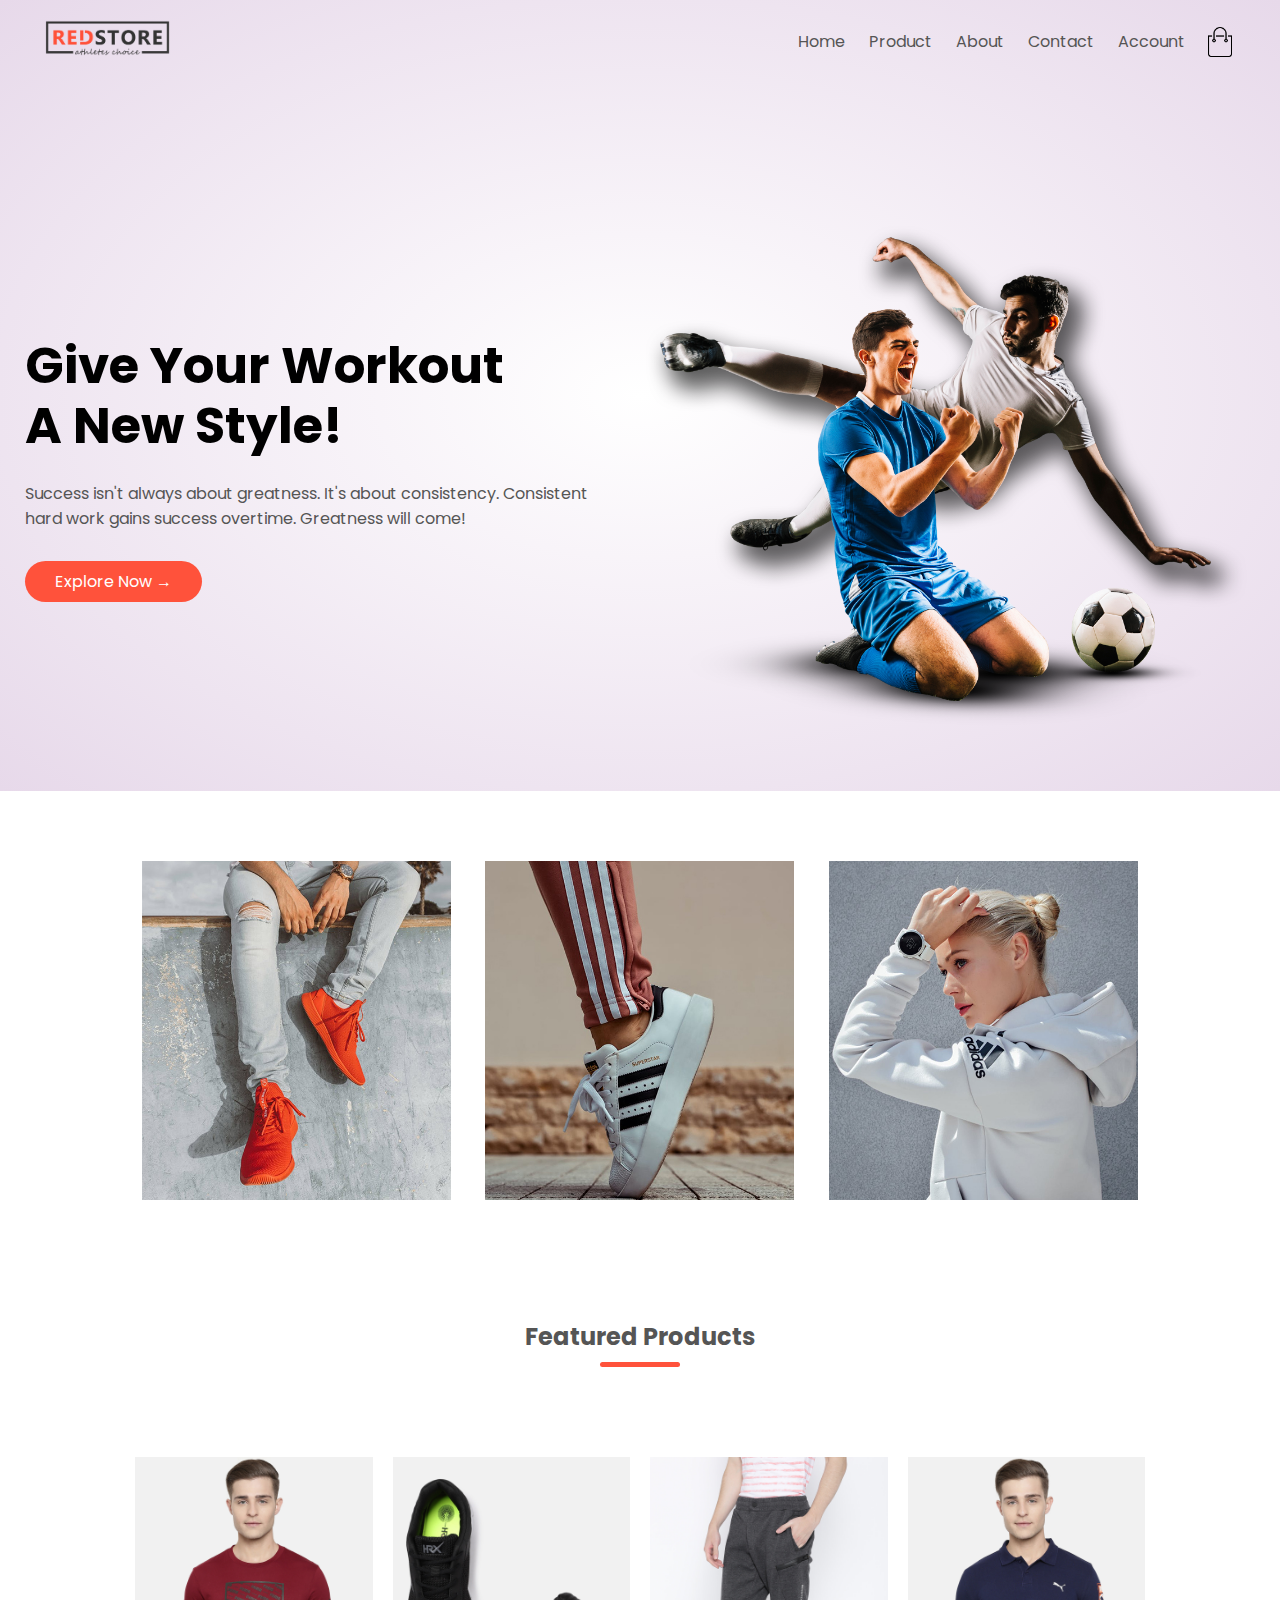
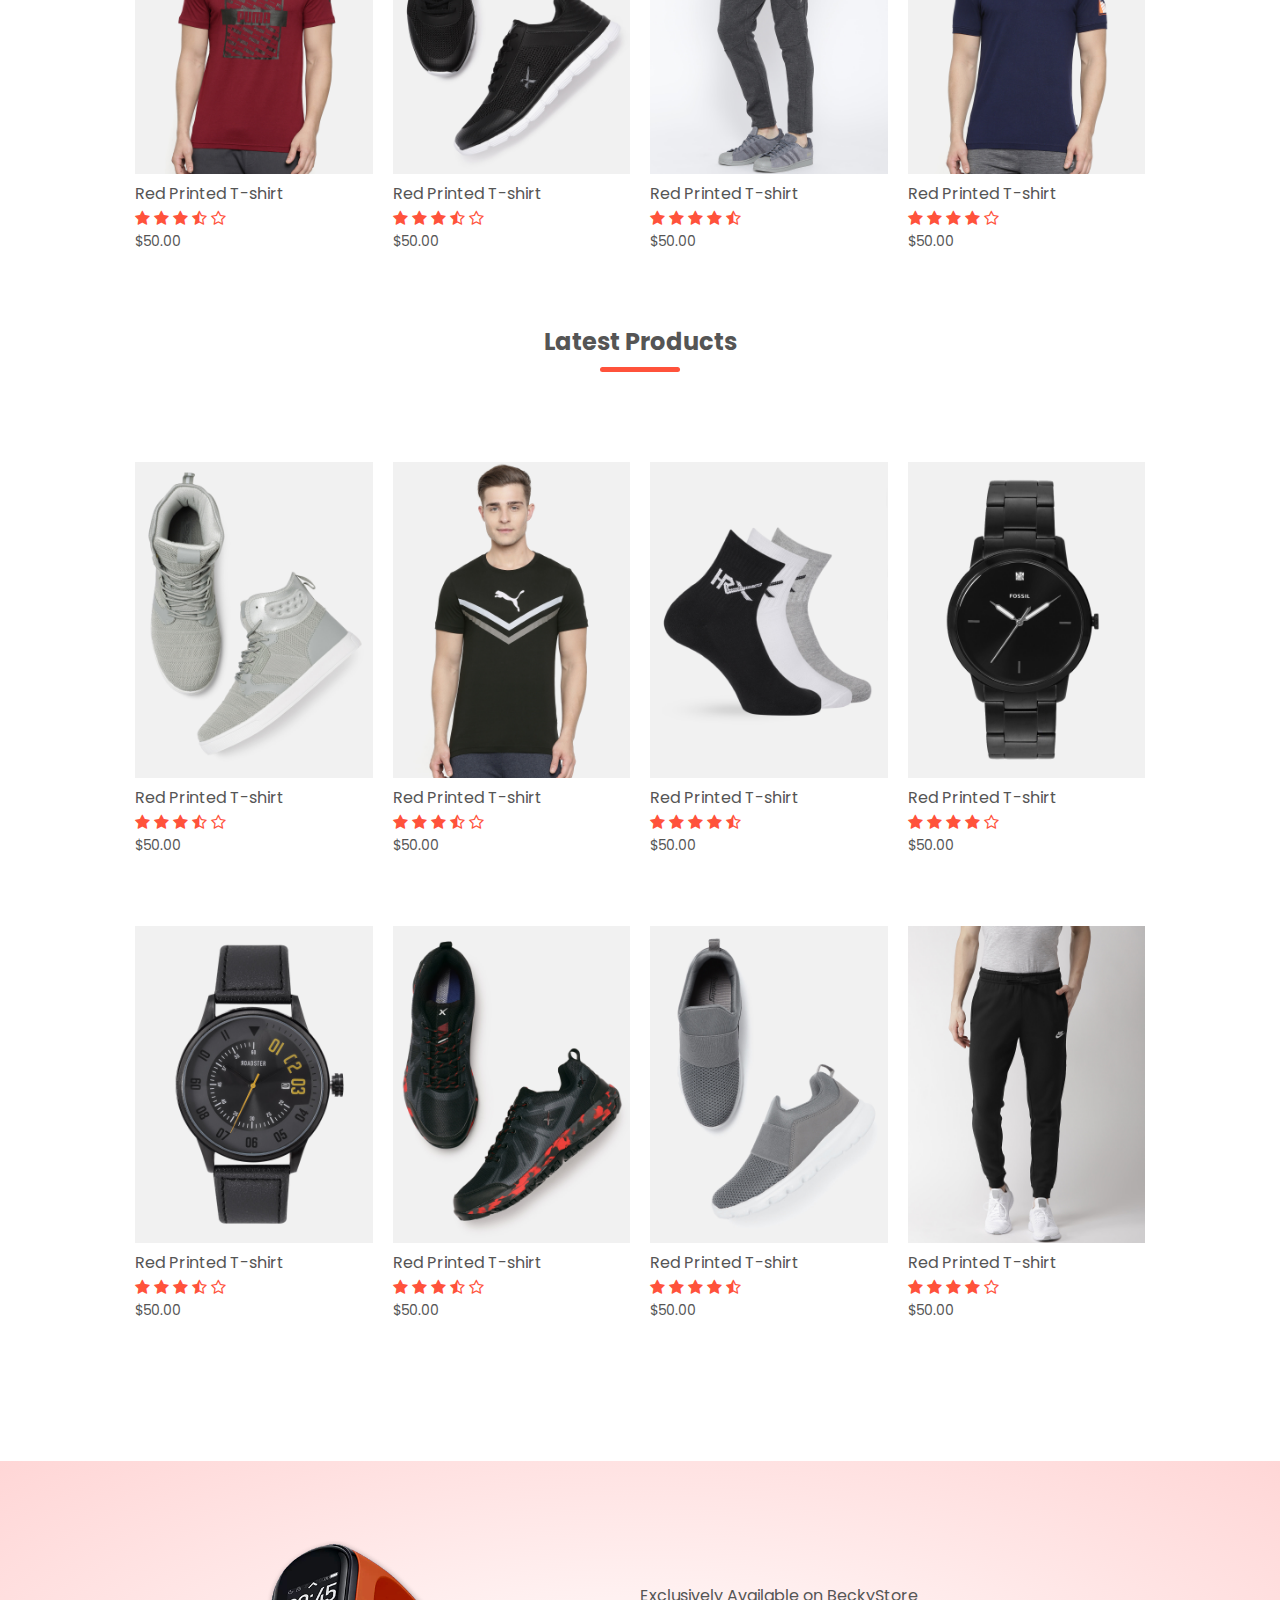
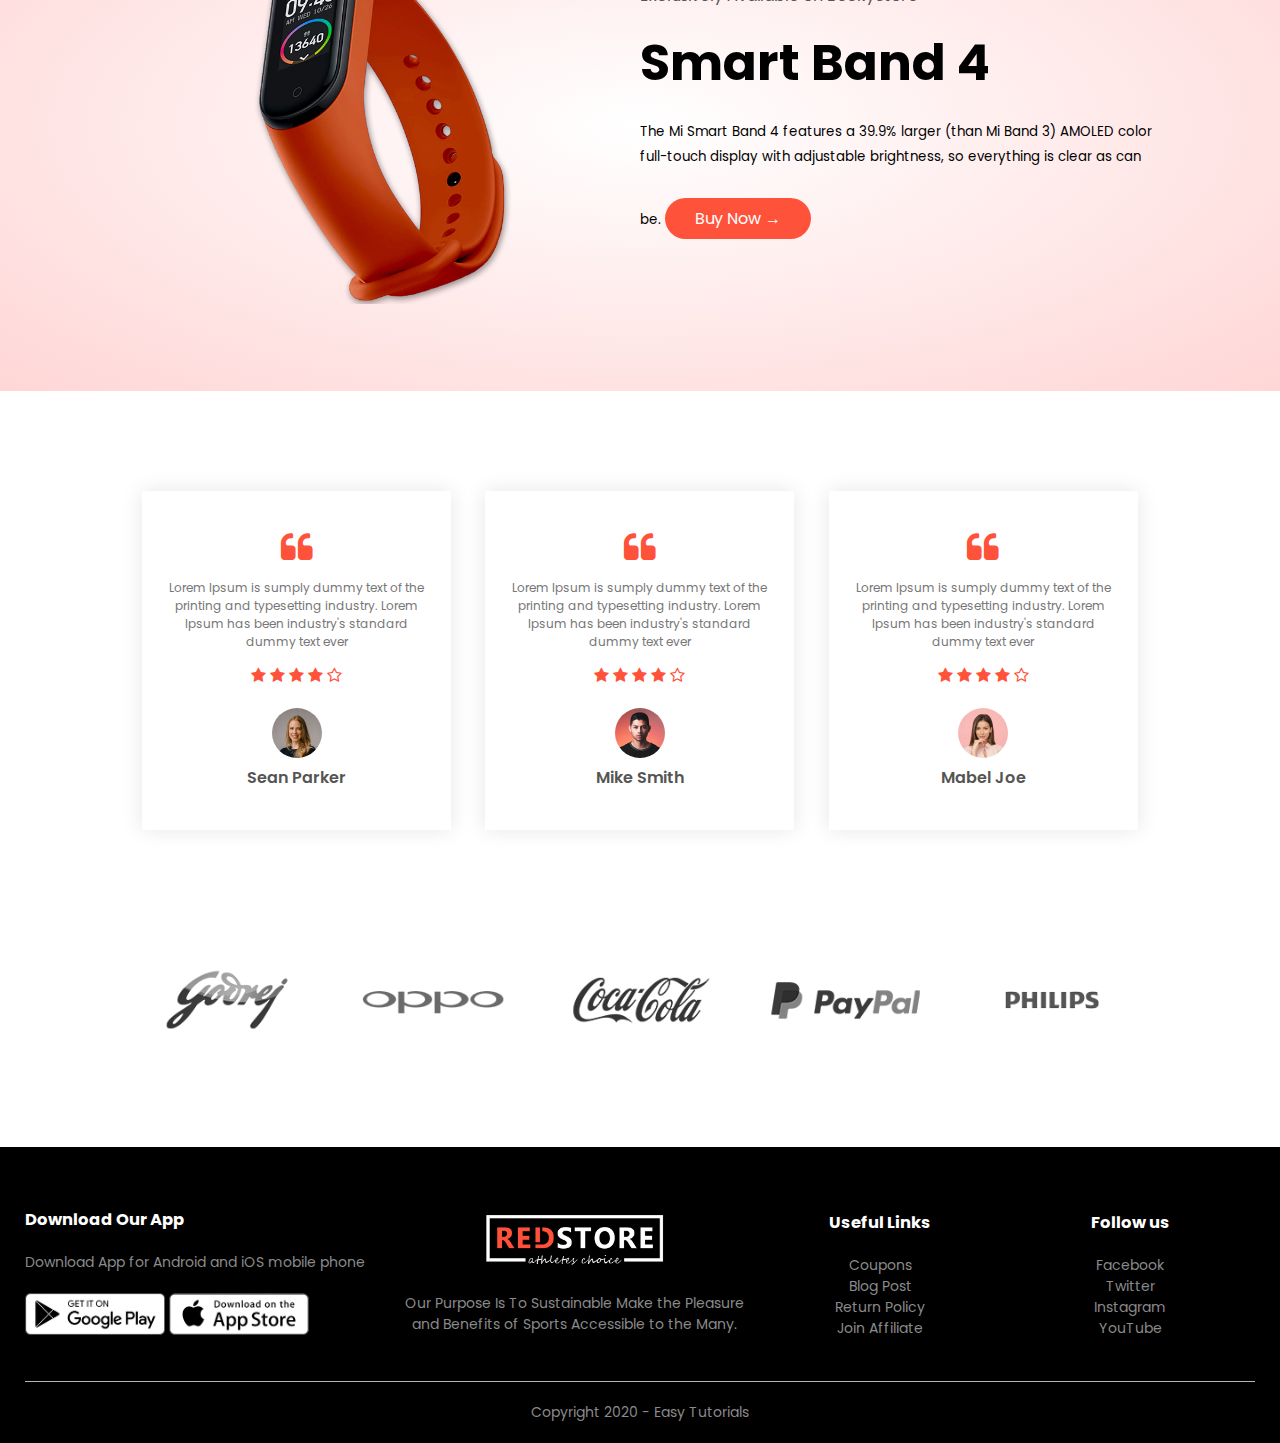
<file: index.html>
<!DOCTYPE html>
<html lang="en" dir="ltr">
  <head>
    <meta charset="utf-8">
    <meta name="viewport" content="width=device-width, initial-scale=1.0">
    <title>BeckyStore | Ecommerce Website Design</title>
    <link rel="stylesheet" href="css/styles.css">
<link href="https://fonts.googleapis.com/css2?family=Poppins:wght@400;500;600;700&display=swap" rel="stylesheet">
<link rel="stylesheet" href="https://stackpath.bootstrapcdn.com/font-awesome/4.7.0/css/font-awesome.min.css">
  </head>
  <body>

<div class="header">
    <div class="container">
      <div class="navbar">
        <div class="logo">
          <img src="images/logo.png" width="125px">
        </div>
  <nav>
    <ul id="MenuItems">
      <li><a href="#">Home</a></li>
      <li><a href="#">Product</a></li>
      <li><a href="#">About</a></li>
      <li><a href="#">Contact</a></li>
      <li><a href="#">Account</a></li>
    </ul>
  </nav>
  <img src="images/cart.png" width="30px" height="30px">
  <img src="images/menu.png" class="menu-icon" onclick="menutoggle()">
      </div>
      <div class="row">
        <div class="col-2">
          <h1>Give Your Workout<br>A New Style!</h1>
          <p>Success isn't always about greatness. It's about consistency. Consistent<br>hard work gains success overtime. Greatness will come! </p>
          <a href="" class="btn">Explore Now &#8594;</a>
          </div>
      <div class="col-2">
    <img src="images/image1.png" >
      </div>
      </div>
    </div>
</div>

<!-- featured categories -->

<div class="categories">
  <div class="small-container">
    <div class="row">
    <div class="col-3">
      <img src="images/category-1.jpg">
    </div>
    <div class="col-3">
        <img src="images/category-2.jpg">
      </div>
    <div class="col-3">
        <img src="images/category-3.jpg">
      </div>
    </div>
  </div>
</div>


<!--- featured products --->
<div class="small-container">
  <h2 class="title">Featured Products</h2>
  <div class="row">
    <div class="col-4">
      <img src="images/product-1.jpg">
      <h4>Red Printed T-shirt</h4>
    <div class="rating">
      <i class="fa fa-star"></i>
        <i class="fa fa-star"></i>
        <i class="fa fa-star"></i>
        <i class="fa fa-star-half-o"></i>
        <i class="fa fa-star-o"></i>
      </div>
      <p>$50.00</p>
    </div>
    <div class="col-4">
      <img src="images/product-2.jpg">
      <h4>Red Printed T-shirt</h4>
    <div class="rating">
      <i class="fa fa-star"></i>
        <i class="fa fa-star"></i>
        <i class="fa fa-star"></i>
        <i class="fa fa-star-half-o"></i>
        <i class="fa fa-star-o"></i>
      </div>
      <p>$50.00</p>
    </div>
    <div class="col-4">
      <img src="images/product-3.jpg">
      <h4>Red Printed T-shirt</h4>
    <div class="rating">
      <i class="fa fa-star"></i>
        <i class="fa fa-star"></i>
        <i class="fa fa-star"></i>
        <i class="fa fa-star"></i>
        <i class="fa fa-star-half-o"></i>
      </div>
      <p>$50.00</p>
    </div>
    <div class="col-4">
      <img src="images/product-4.jpg">
      <h4>Red Printed T-shirt</h4>
    <div class="rating">
      <i class="fa fa-star"></i>
        <i class="fa fa-star"></i>
        <i class="fa fa-star"></i>
        <i class="fa fa-star"></i>
        <i class="fa fa-star-o"></i>
      </div>
      <p>$50.00</p>
    </div>
  </div>

<h2 class="title">Latest Products</h2>
<div class="row">
  <div class="col-4">
    <img src="images/product-5.jpg">
    <h4>Red Printed T-shirt</h4>
  <div class="rating">
    <i class="fa fa-star"></i>
      <i class="fa fa-star"></i>
      <i class="fa fa-star"></i>
      <i class="fa fa-star-half-o"></i>
      <i class="fa fa-star-o"></i>
    </div>
    <p>$50.00</p>
  </div>
  <div class="col-4">
    <img src="images/product-6.jpg">
    <h4>Red Printed T-shirt</h4>
  <div class="rating">
    <i class="fa fa-star"></i>
      <i class="fa fa-star"></i>
      <i class="fa fa-star"></i>
      <i class="fa fa-star-half-o"></i>
      <i class="fa fa-star-o"></i>
    </div>
    <p>$50.00</p>
  </div>
  <div class="col-4">
    <img src="images/product-7.jpg">
    <h4>Red Printed T-shirt</h4>
  <div class="rating">
    <i class="fa fa-star"></i>
      <i class="fa fa-star"></i>
      <i class="fa fa-star"></i>
      <i class="fa fa-star"></i>
      <i class="fa fa-star-half-o"></i>
    </div>
    <p>$50.00</p>
  </div>
  <div class="col-4">
    <img src="images/product-8.jpg">
    <h4>Red Printed T-shirt</h4>
  <div class="rating">
    <i class="fa fa-star"></i>
      <i class="fa fa-star"></i>
      <i class="fa fa-star"></i>
      <i class="fa fa-star"></i>
      <i class="fa fa-star-o"></i>
    </div>
    <p>$50.00</p>
  </div>
</div>
<div class="row">
  <div class="col-4">
    <img src="images/product-9.jpg">
    <h4>Red Printed T-shirt</h4>
  <div class="rating">
    <i class="fa fa-star"></i>
      <i class="fa fa-star"></i>
      <i class="fa fa-star"></i>
      <i class="fa fa-star-half-o"></i>
      <i class="fa fa-star-o"></i>
    </div>
    <p>$50.00</p>
  </div>
  <div class="col-4">
    <img src="images/product-10.jpg">
    <h4>Red Printed T-shirt</h4>
  <div class="rating">
    <i class="fa fa-star"></i>
      <i class="fa fa-star"></i>
      <i class="fa fa-star"></i>
      <i class="fa fa-star-half-o"></i>
      <i class="fa fa-star-o"></i>
    </div>
    <p>$50.00</p>
  </div>
  <div class="col-4">
    <img src="images/product-11.jpg">
    <h4>Red Printed T-shirt</h4>
  <div class="rating">
    <i class="fa fa-star"></i>
      <i class="fa fa-star"></i>
      <i class="fa fa-star"></i>
      <i class="fa fa-star"></i>
      <i class="fa fa-star-half-o"></i>
    </div>
    <p>$50.00</p>
  </div>
  <div class="col-4">
    <img src="images/product-12.jpg">
    <h4>Red Printed T-shirt</h4>
  <div class="rating">
    <i class="fa fa-star"></i>
      <i class="fa fa-star"></i>
      <i class="fa fa-star"></i>
      <i class="fa fa-star"></i>
      <i class="fa fa-star-o"></i>
    </div>
    <p>$50.00</p>
  </div>
</div>
</div>

<!--offer-->
 <div class="offer">
   <div class="small-container">
     <div class="row">
       <div class="col-2">
  <img src="images/exclusive.png" class="offer-img">
       </div>
       <div class="col-2">
         <p>Exclusively Available on BeckyStore</p>
         <h1>Smart Band 4</h1>
         <small>The Mi Smart Band 4 features a 39.9% larger (than Mi Band 3) AMOLED color full-touch display with adjustable brightness, so everything is clear as can be.</small>
         <a href="#" class="btn">Buy Now &#8594;</a>
       </div>
     </div>
   </div>
 </div>

<!---testimonial--->
<div class="testimonial">
  <div class="small-container">
    <div class="row">
      <div class="col-3">
        <i class="fa fa-quote-left"></i>
        <p>Lorem Ipsum is sumply dummy text of the printing and typesetting industry. Lorem Ipsum has been industry's standard dummy text ever</p>
        <div class="rating">
              <i class="fa fa-star"></i>
              <i class="fa fa-star"></i>
              <i class="fa fa-star"></i>
              <i class="fa fa-star"></i>
              <i class="fa fa-star-o"></i>
          </div>
          <img src="images/user-1.png">
          <h3>Sean Parker</h3>
      </div>
      <div class="col-3">
        <i class="fa fa-quote-left"></i>
        <p>Lorem Ipsum is sumply dummy text of the printing and typesetting industry. Lorem Ipsum has been industry's standard dummy text ever</p>
        <div class="rating">
              <i class="fa fa-star"></i>
              <i class="fa fa-star"></i>
              <i class="fa fa-star"></i>
              <i class="fa fa-star"></i>
              <i class="fa fa-star-o"></i>
          </div>
          <img src="images/user-2.png">
          <h3>Mike Smith</h3>
      </div>
      <div class="col-3">
        <i class="fa fa-quote-left"></i>
        <p>Lorem Ipsum is sumply dummy text of the printing and typesetting industry. Lorem Ipsum has been industry's standard dummy text ever</p>
        <div class="rating">
              <i class="fa fa-star"></i>
              <i class="fa fa-star"></i>
              <i class="fa fa-star"></i>
              <i class="fa fa-star"></i>
              <i class="fa fa-star-o"></i>
          </div>
          <img src="images/user-3.png">
          <h3>Mabel Joe</h3>
      </div>
    </div>
  </div>
</div>

  <!--- brands --->
<div class="brands">
  <div class="small-container">
    <div class="row">
      <div class="col-5">
        <img src="images/logo-godrej.png">
      </div>
      <div class="col-5">
        <img src="images/logo-oppo.png">
      </div>
      <div class="col-5">
        <img src="images/logo-coca-cola.png">
      </div>
      <div class="col-5">
        <img src="images/logo-paypal.png">
      </div>
      <div class="col-5">
        <img src="images/logo-philips.png">
      </div>
    </div>
  </div>
</div>


<!---FOOTER--->

<div class="footer">
  <div class="container">
    <div class="row">
      <div class="footer-col-1">
        <h3>Download Our App</h3>
        <p>Download App for Android and iOS mobile phone</p>
        <div class="app-logo">
          <img src="images/play-store.png">
          <img src="images/app-store.png">
        </div>
      </div>
    <div class="footer-col-2">
        <img src="images/logo-white.png">
        <p>Our Purpose Is To Sustainable Make the Pleasure and Benefits of Sports Accessible to the Many.</p>
      </div>
      <div class="footer-col-3">
        <h3>Useful Links</h3>
        <ul>
          <li>Coupons</li>
          <li>Blog Post</li>
          <li>Return Policy</li>
          <li>Join Affiliate</li>
        </ul>
      </div>
      <div class="footer-col-4">
        <h3>Follow us</h3>
        <ul>
          <li>Facebook</li>
          <li>Twitter</li>
          <li>Instagram</li>
          <li>YouTube</li>
        </ul>
    </div>
  </div>
  <hr>
  <p class="copyright">Copyright 2020 - Easy Tutorials</p>
</div>
</div>



<!---js is for toggle menu--->

<script>
  var MenuItems = document.getElementById("MenuItems");

  MenuItems.style.maxHeight = "0px";
  function menutoggle() {
    if(MenuItems.style.maxHeight == "0px")
  {
    MenuItems.style.maxHeight = "200px"
  }
else
  {
    MenuItems.style.maxHeight = "0px";
  }
}
</script>



  </body>
</html>
</file>
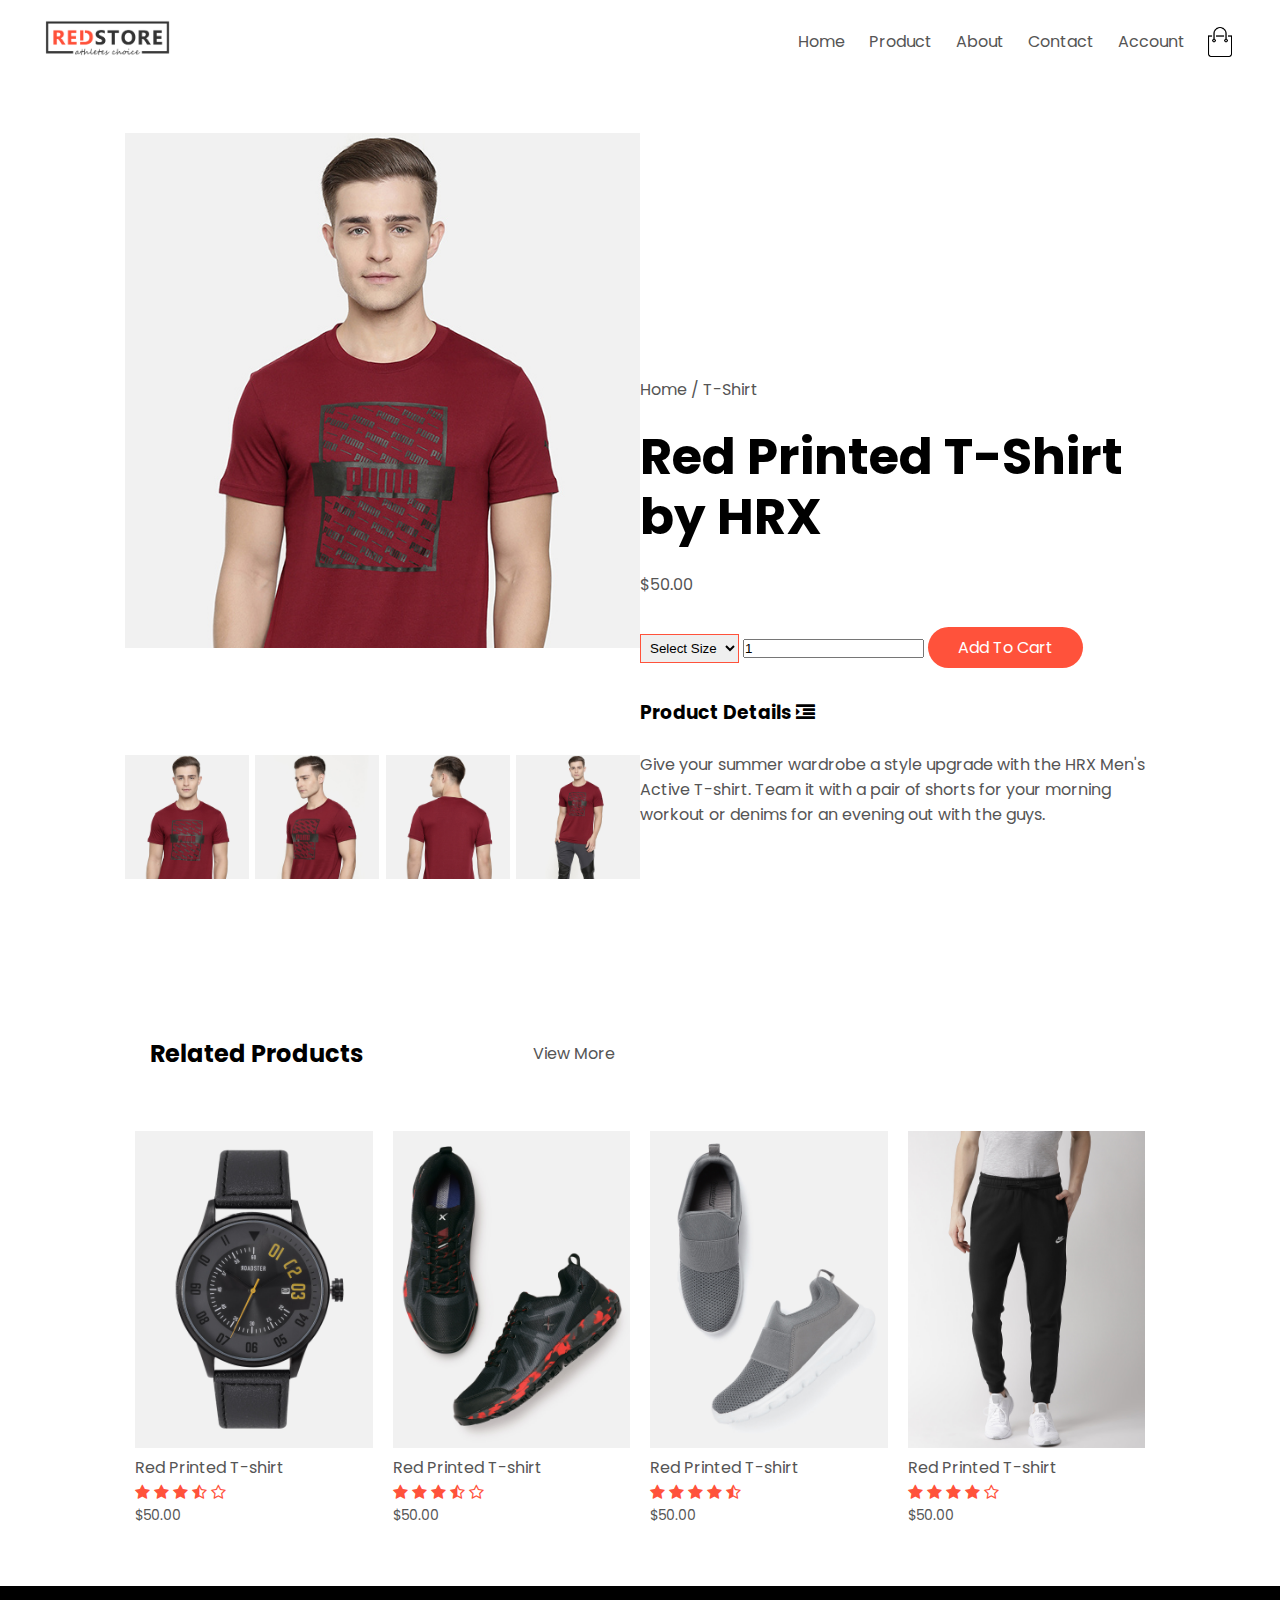
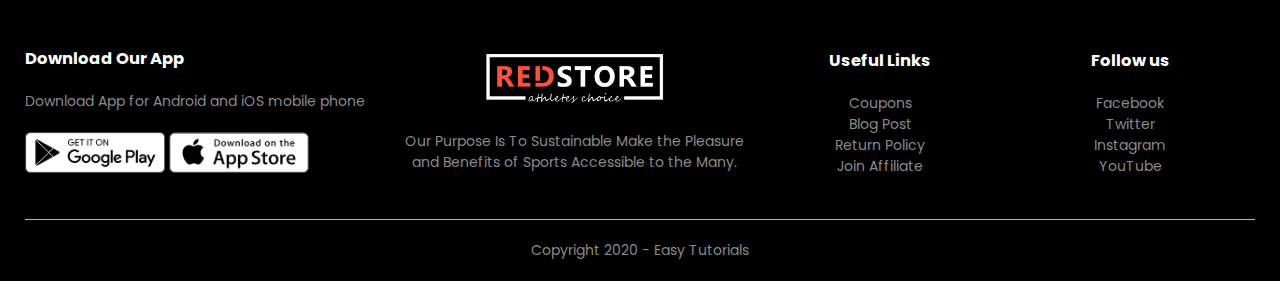
<file: product-details.html>
<!DOCTYPE html>
<html lang="en" dir="ltr">
  <head>
    <meta charset="utf-8">
    <meta name="viewport" content="width=device-width, initial-scale=1.0">
    <title>All Poducts - BeckyStore</title>
    <link rel="stylesheet" href="css/styles.css">
<link href="https://fonts.googleapis.com/css2?family=Poppins:wght@400;500;600;700&display=swap" rel="stylesheet">
<link rel="stylesheet" href="https://stackpath.bootstrapcdn.com/font-awesome/4.7.0/css/font-awesome.min.css">
  </head>
  <body>

    <div class="container">
      <div class="navbar">
        <div class="logo">
          <img src="images/logo.png" width="125px">
        </div>
  <nav>
    <ul id="MenuItems">
      <li><a href="#">Home</a></li>
      <li><a href="#">Product</a></li>
      <li><a href="#">About</a></li>
      <li><a href="#">Contact</a></li>
      <li><a href="#">Account</a></li>
    </ul>
  </nav>
  <img src="images/cart.png" width="30px" height="30px">
  <img src="images/menu.png" class="menu-icon" onclick="menutoggle()">
      </div>
    </div>

  <!---SINGLE PRODUCT DETAILS --->

  <div class="small-container single product">
    <div class="row">
      <div class="col-2">
        <img src="images/gallery-1.jpg" width="100%" id="ProductImg">

  <div class="small-img-row">
    <div class="small-img-col">
      <img src="images/gallery-1.jpg" width="100%" class="small-img">
    </div>
    <div class="small-img-col">
      <img src="images/gallery-2.jpg" width="100%" class="small-img">
    </div>
    <div class="small-img-col">
      <img src="images/gallery-3.jpg" width="100%" class="small-img">
    </div>
    <div class="small-img-col">
      <img src="images/gallery-4.jpg" width="100%" class="small-img">
    </div>

  </div>

<!---TITLE--->

  <div class="small-container">
    <div class="row row-2">
      <h2>Related Products</h2>
      <p>View More</p>
    </div>
  </div>





<!---PRODUCTS--->

      </div>
      <div class="col-2">
        <p>Home / T-Shirt</p>
        <h1>Red Printed T-Shirt by HRX</h1>
        <h4>$50.00</h4>
        <select>
          <option>Select Size</option>
          <option>XXL</option>
          <option>XL</option>
          <option>L</option>
          <option>M</option>
          <option>S</option>
          <option>XS</option>
        </select>
        <input type="number" value="1">
        <a href="" class="btn">Add To Cart</a>
        <h3>Product Details <i class="fa fa-indent"></i></h3>
        <br>
        <p>Give your summer wardrobe a style upgrade with the HRX Men's Active T-shirt. Team it with a pair of shorts for your morning workout or denims for an evening out with the guys.</p>
      </div>
    </div>
  </div>

<div class="small-container">

<div class="row">
  <div class="col-4">
    <img src="images/product-9.jpg">
    <h4>Red Printed T-shirt</h4>
  <div class="rating">
    <i class="fa fa-star"></i>
      <i class="fa fa-star"></i>
      <i class="fa fa-star"></i>
      <i class="fa fa-star-half-o"></i>
      <i class="fa fa-star-o"></i>
    </div>
    <p>$50.00</p>
  </div>
  <div class="col-4">
    <img src="images/product-10.jpg">
    <h4>Red Printed T-shirt</h4>
  <div class="rating">
    <i class="fa fa-star"></i>
      <i class="fa fa-star"></i>
      <i class="fa fa-star"></i>
      <i class="fa fa-star-half-o"></i>
      <i class="fa fa-star-o"></i>
    </div>
    <p>$50.00</p>
  </div>
  <div class="col-4">
    <img src="images/product-11.jpg">
    <h4>Red Printed T-shirt</h4>
  <div class="rating">
    <i class="fa fa-star"></i>
      <i class="fa fa-star"></i>
      <i class="fa fa-star"></i>
      <i class="fa fa-star"></i>
      <i class="fa fa-star-half-o"></i>
    </div>
    <p>$50.00</p>
  </div>
  <div class="col-4">
    <img src="images/product-12.jpg">
    <h4>Red Printed T-shirt</h4>
  <div class="rating">
    <i class="fa fa-star"></i>
      <i class="fa fa-star"></i>
      <i class="fa fa-star"></i>
      <i class="fa fa-star"></i>
      <i class="fa fa-star-o"></i>
    </div>
    <p>$50.00</p>
  </div>
</div>
</div>

<!---FOOTER--->

<div class="footer">
  <div class="container">
    <div class="row">
      <div class="footer-col-1">
        <h3>Download Our App</h3>
        <p>Download App for Android and iOS mobile phone</p>
        <div class="app-logo">
          <img src="images/play-store.png">
          <img src="images/app-store.png">
        </div>
      </div>
    <div class="footer-col-2">
        <img src="images/logo-white.png">
        <p>Our Purpose Is To Sustainable Make the Pleasure and Benefits of Sports Accessible to the Many.</p>
      </div>
      <div class="footer-col-3">
        <h3>Useful Links</h3>
        <ul>
          <li>Coupons</li>
          <li>Blog Post</li>
          <li>Return Policy</li>
          <li>Join Affiliate</li>
        </ul>
      </div>
      <div class="footer-col-4">
        <h3>Follow us</h3>
        <ul>
          <li>Facebook</li>
          <li>Twitter</li>
          <li>Instagram</li>
          <li>YouTube</li>
        </ul>
    </div>
  </div>
  <hr>
  <p class="copyright">Copyright 2020 - Easy Tutorials</p>
</div>
</div>



<!---JS IS FOR TOGGLE MENU--->

<script>
  var MenuItems = document.getElementById("MenuItems");

  MenuItems.style.maxHeight = "0px";
  function menutoggle() {
    if(MenuItems.style.maxHeight == "0px")
  {
    MenuItems.style.maxHeight = "200px"
  }
else
  {
    MenuItems.style.maxHeight = "0px";
  }
}
</script>
 <!--- JS FOR PRODUCT GALLERY--->

<script>
    var ProductImg = document.getElementById("ProductImg");
    var SmallImg = document.getElementsByClassName("small-img");

    SmallImg[0].onclick = function()
    {
      ProductImg.src = SmallImg[0].src;
    }
    SmallImg[1].onclick = function()
    {
      ProductImg.src = SmallImg[1].src;
    }
    SmallImg[2].onclick = function()
    {
      ProductImg.src = SmallImg[2].src;
    }
    SmallImg[3].onclick = function()
    {
      ProductImg.src = SmallImg[3].src;
    }


</script>






  </body>
</html>
</file>
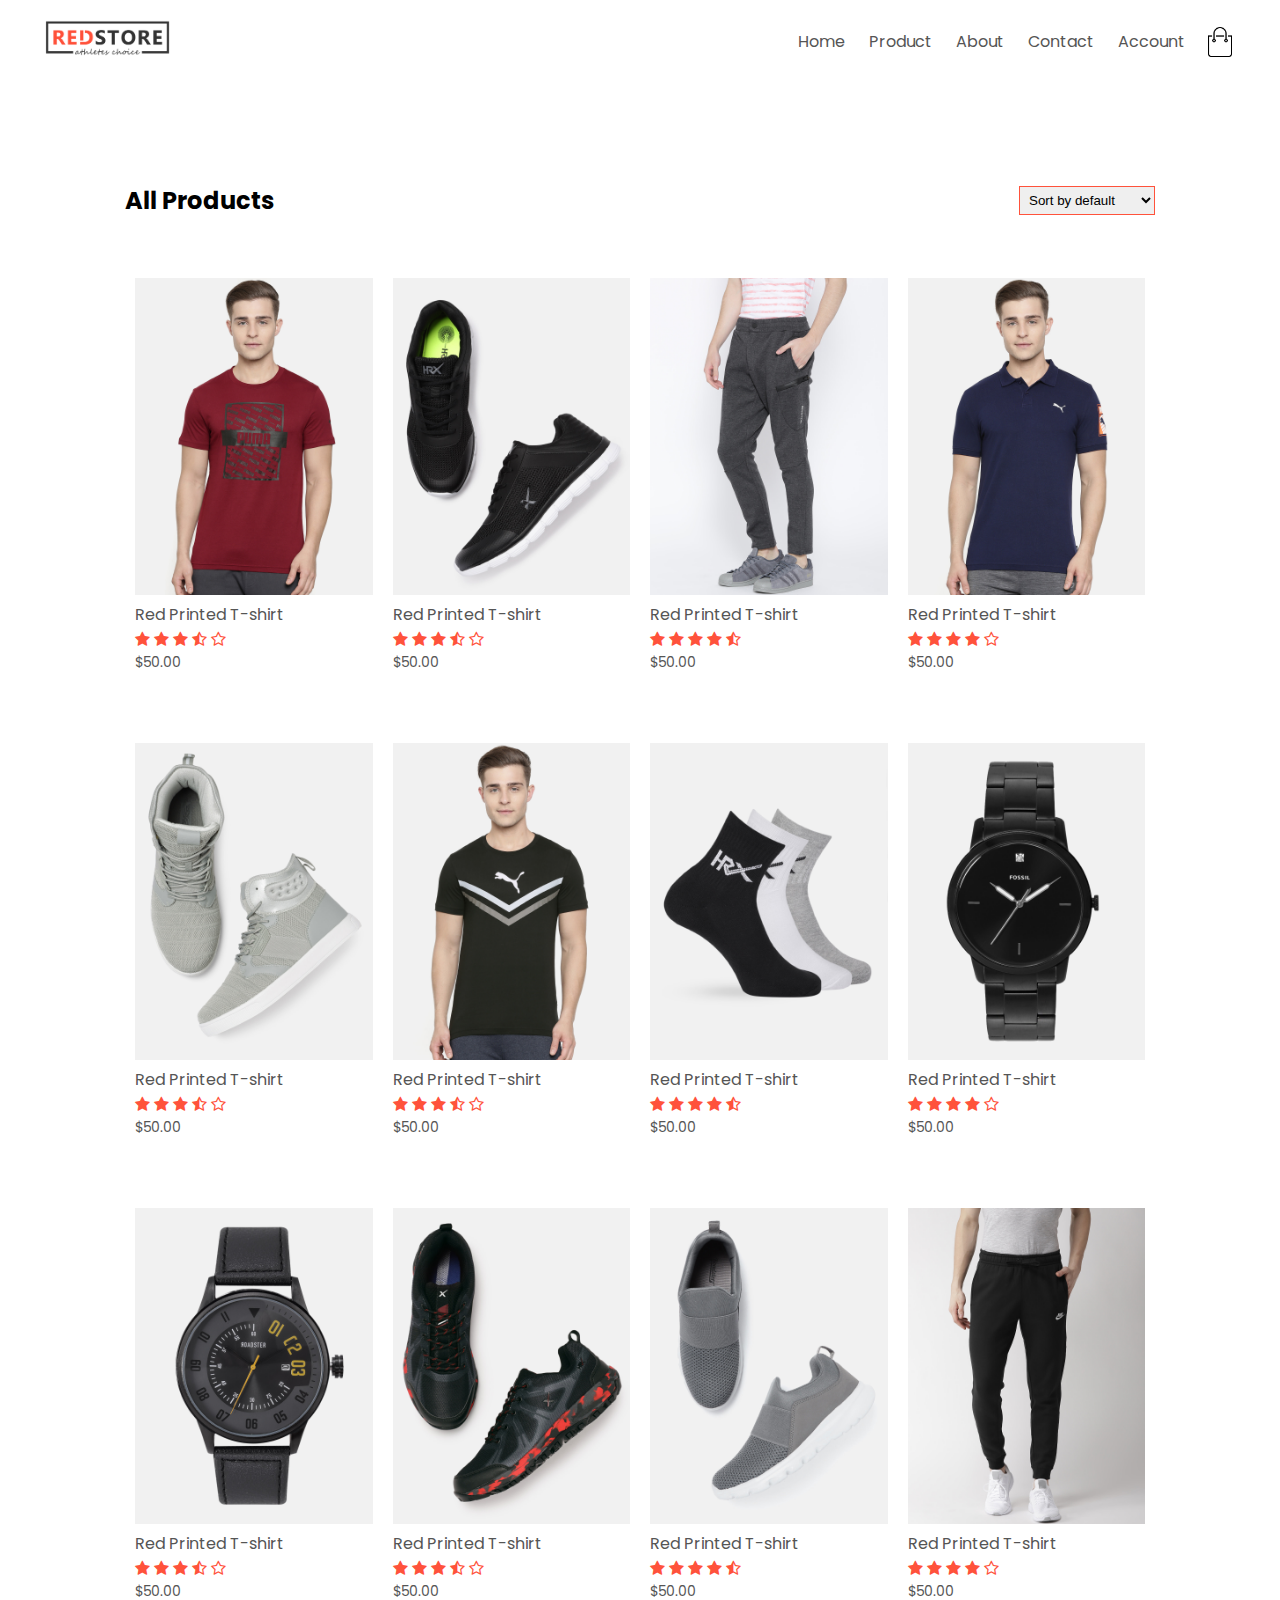
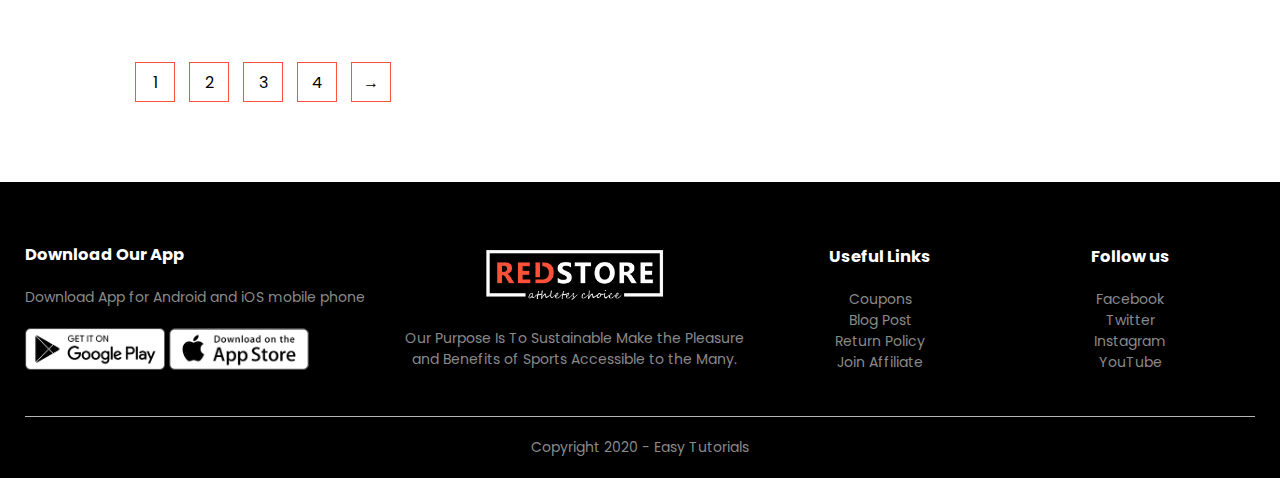
<file: products.html>
<!DOCTYPE html>
<html lang="en" dir="ltr">
  <head>
    <meta charset="utf-8">
    <meta name="viewport" content="width=device-width, initial-scale=1.0">
    <title>All Poducts - BeckyStore</title>
    <link rel="stylesheet" href="css/styles.css">
<link href="https://fonts.googleapis.com/css2?family=Poppins:wght@400;500;600;700&display=swap" rel="stylesheet">
<link rel="stylesheet" href="https://stackpath.bootstrapcdn.com/font-awesome/4.7.0/css/font-awesome.min.css">
  </head>
  <body>

    <div class="container">
      <div class="navbar">
        <div class="logo">
          <img src="images/logo.png" width="125px">
        </div>
  <nav>
    <ul id="MenuItems">
      <li><a href="#">Home</a></li>
      <li><a href="#">Product</a></li>
      <li><a href="#">About</a></li>
      <li><a href="#">Contact</a></li>
      <li><a href="#">Account</a></li>
    </ul>
  </nav>
  <img src="images/cart.png" width="30px" height="30px">
  <img src="images/menu.png" class="menu-icon" onclick="menutoggle()">
      </div>
    </div>

<div class="small-container">

<div class="row row-2">
  <h2>All Products</h2>
  <select>
      <option>Sort by default</option>
      <option>Sort by price</option>
      <option>Sort by popularity</option>
      <option>Sort by rating</option>
      <option>Sort by sale</option>
  </select>
</div>
  <div class="row">
    <div class="col-4">
      <img src="images/product-1.jpg">
      <h4>Red Printed T-shirt</h4>
    <div class="rating">
      <i class="fa fa-star"></i>
        <i class="fa fa-star"></i>
        <i class="fa fa-star"></i>
        <i class="fa fa-star-half-o"></i>
        <i class="fa fa-star-o"></i>
      </div>
      <p>$50.00</p>
    </div>
    <div class="col-4">
      <img src="images/product-2.jpg">
      <h4>Red Printed T-shirt</h4>
    <div class="rating">
      <i class="fa fa-star"></i>
        <i class="fa fa-star"></i>
        <i class="fa fa-star"></i>
        <i class="fa fa-star-half-o"></i>
        <i class="fa fa-star-o"></i>
      </div>
      <p>$50.00</p>
    </div>
    <div class="col-4">
      <img src="images/product-3.jpg">
      <h4>Red Printed T-shirt</h4>
    <div class="rating">
      <i class="fa fa-star"></i>
        <i class="fa fa-star"></i>
        <i class="fa fa-star"></i>
        <i class="fa fa-star"></i>
        <i class="fa fa-star-half-o"></i>
      </div>
      <p>$50.00</p>
    </div>
    <div class="col-4">
      <img src="images/product-4.jpg">
      <h4>Red Printed T-shirt</h4>
    <div class="rating">
      <i class="fa fa-star"></i>
        <i class="fa fa-star"></i>
        <i class="fa fa-star"></i>
        <i class="fa fa-star"></i>
        <i class="fa fa-star-o"></i>
      </div>
      <p>$50.00</p>
    </div>
  </div>

<div class="row">
  <div class="col-4">
    <img src="images/product-5.jpg">
    <h4>Red Printed T-shirt</h4>
  <div class="rating">
    <i class="fa fa-star"></i>
      <i class="fa fa-star"></i>
      <i class="fa fa-star"></i>
      <i class="fa fa-star-half-o"></i>
      <i class="fa fa-star-o"></i>
    </div>
    <p>$50.00</p>
  </div>
  <div class="col-4">
    <img src="images/product-6.jpg">
    <h4>Red Printed T-shirt</h4>
  <div class="rating">
    <i class="fa fa-star"></i>
      <i class="fa fa-star"></i>
      <i class="fa fa-star"></i>
      <i class="fa fa-star-half-o"></i>
      <i class="fa fa-star-o"></i>
    </div>
    <p>$50.00</p>
  </div>
  <div class="col-4">
    <img src="images/product-7.jpg">
    <h4>Red Printed T-shirt</h4>
  <div class="rating">
    <i class="fa fa-star"></i>
      <i class="fa fa-star"></i>
      <i class="fa fa-star"></i>
      <i class="fa fa-star"></i>
      <i class="fa fa-star-half-o"></i>
    </div>
    <p>$50.00</p>
  </div>
  <div class="col-4">
    <img src="images/product-8.jpg">
    <h4>Red Printed T-shirt</h4>
  <div class="rating">
    <i class="fa fa-star"></i>
      <i class="fa fa-star"></i>
      <i class="fa fa-star"></i>
      <i class="fa fa-star"></i>
      <i class="fa fa-star-o"></i>
    </div>
    <p>$50.00</p>
  </div>
</div>
<div class="row">
  <div class="col-4">
    <img src="images/product-9.jpg">
    <h4>Red Printed T-shirt</h4>
  <div class="rating">
    <i class="fa fa-star"></i>
      <i class="fa fa-star"></i>
      <i class="fa fa-star"></i>
      <i class="fa fa-star-half-o"></i>
      <i class="fa fa-star-o"></i>
    </div>
    <p>$50.00</p>
  </div>
  <div class="col-4">
    <img src="images/product-10.jpg">
    <h4>Red Printed T-shirt</h4>
  <div class="rating">
    <i class="fa fa-star"></i>
      <i class="fa fa-star"></i>
      <i class="fa fa-star"></i>
      <i class="fa fa-star-half-o"></i>
      <i class="fa fa-star-o"></i>
    </div>
    <p>$50.00</p>
  </div>
  <div class="col-4">
    <img src="images/product-11.jpg">
    <h4>Red Printed T-shirt</h4>
  <div class="rating">
    <i class="fa fa-star"></i>
      <i class="fa fa-star"></i>
      <i class="fa fa-star"></i>
      <i class="fa fa-star"></i>
      <i class="fa fa-star-half-o"></i>
    </div>
    <p>$50.00</p>
  </div>
  <div class="col-4">
    <img src="images/product-12.jpg">
    <h4>Red Printed T-shirt</h4>
  <div class="rating">
    <i class="fa fa-star"></i>
      <i class="fa fa-star"></i>
      <i class="fa fa-star"></i>
      <i class="fa fa-star"></i>
      <i class="fa fa-star-o"></i>
    </div>
    <p>$50.00</p>
  </div>
</div>

<div class="page-btn">
    <span>1</span>
    <span>2</span>
    <span>3</span>
    <span>4</span>
    <span>&#8594;</span>
  </div>
</div>

<!---FOOTER--->

<div class="footer">
  <div class="container">
    <div class="row">
      <div class="footer-col-1">
        <h3>Download Our App</h3>
        <p>Download App for Android and iOS mobile phone</p>
        <div class="app-logo">
          <img src="images/play-store.png">
          <img src="images/app-store.png">
        </div>
      </div>
    <div class="footer-col-2">
        <img src="images/logo-white.png">
        <p>Our Purpose Is To Sustainable Make the Pleasure and Benefits of Sports Accessible to the Many.</p>
      </div>
      <div class="footer-col-3">
        <h3>Useful Links</h3>
        <ul>
          <li>Coupons</li>
          <li>Blog Post</li>
          <li>Return Policy</li>
          <li>Join Affiliate</li>
        </ul>
      </div>
      <div class="footer-col-4">
        <h3>Follow us</h3>
        <ul>
          <li>Facebook</li>
          <li>Twitter</li>
          <li>Instagram</li>
          <li>YouTube</li>
        </ul>
    </div>
  </div>
  <hr>
  <p class="copyright">Copyright 2020 - Easy Tutorials</p>
</div>
</div>



<!---JS IS FOR TOGGLE MENU--->

<script>
  var MenuItems = document.getElementById("MenuItems");

  MenuItems.style.maxHeight = "0px";
  function menutoggle() {
    if(MenuItems.style.maxHeight == "0px")
  {
    MenuItems.style.maxHeight = "200px"
  }
else
  {
    MenuItems.style.maxHeight = "0px";
  }
}
</script>



  </body>
</html>
</file>
<file: css/styles.css>
* {
    margin: 0;
    padding: 0;
    box-sizing: border-box;
}

body {
  font-family: 'Poppins', sans-serif;
}

.navbar {
  display: flex;
  align-items: center;
  padding: 20px;
}

nav {
  flex: 1;
  text-align: right;
}

nav ul {
  display: inline-block;
  list-style-type: none;
}

nav ul li {
  display: inline-block;
  margin-right: 20px;
}

a {
  text-decoration: none;
  color: #555;
}

p {
  color: #555;
}

.container {
  max-width: 1300px;
  margin: auto;
  padding-left: 25px;
  padding-right: 25px;
}

.row {
  display: flex;
  align-items: center;
  flex-wrap: wrap;
  justify-content: space-around;
}

.col-2 {
  flex-basis: 50%;
  min-width: 300px;
}

.col-2 img {
  max-width: 100%;
  padding: 50px 0;
}

.col-2 h1 {
  font-size: 50px;
  line-height: 60px;
  margin: 25px 0;
}

.btn {
  display: inline-block;
  background: #ff523b;
  color: #fff;
  padding: 8px 30px;
  margin: 30px 0;
  border-radius: 30px;
  transition: background 0.5s;
}

.btn:hover {
  background: #563434;
}

.header {
  background: radial-gradient(#fff,#e7d9ea);
}

.header .row {
  margin-top: 70px;
}

.categories {
  margin: 70px 0;
}

.col-3 {
  flex-basis: 30%;
  min-width: 250px;
  margin-bottom: 30px;
}

.col-3 img {
  width: 100%;
}

.small-container {
  max-width: 1080px;
  margin: auto;
  padding-left: 25px;
  padding-right: 25px;
}

.col-4 {
  flex-basis: 25%;
  padding: 10px;
  min-width: 200px;
  margin-bottom: 50px;
  transition: transform 0.5s;
}

.col-4 img {
  width: 100%;
}

.title {
  text-align: center;
  margin: 0 auto 80px;
  position: relative;
  line-height: 60px;
  color: #555;
}

.title::after {
  content: '';
  background: #ff523b;
  width: 80px;
  height: 5px;
  border-radius: 5px;
  position: absolute;
  bottom: 0;
  left: 50%;
  transform: translateX(-50%);
}

h4 {
  color: #555;
  font-weight: normal;
}

.col-4 p {
  font-size: 14px;
}

.rating .fa {
  color: #ff523b;
}

.col-4:hover {
  transform: translateY(-5px);
}

/*---offer---*/

.offer {
  background: radial-gradient(#fff,#ffd6d6);
  margin-top: 80px;
  padding: 30px 0;
}
.col-2 .offer-img {
  padding: 50px;
}

.small {
  color: #555;
}

/*---testimonial---*/

.testimonial {
  padding-top: 100px;
}

.testimonial .col-3 {
  text-align: center;
  padding: 40px 20px;
  box-shadow: 0 0 20px 0px rgba(0,0,0,0.1);
  cursor: pointer;
  transition: transform 0.5s;
}

.testimonial .col-3 img {
  width: 50px;
  margin-top: 20px;
  border-radius: 50%;
}

.testimonial .col-3:hover {
  transform: translateY(-10px);
}

.fa.fa-quote-left {
  font-size: 34px;
  color: #ff523b;
}

.col-3 p {
  font-size: 12px;
  margin: 12px 0;
  color: #777;
}

.testimonial .col-3 h3 {
  font-weight: 600;
  color: #555;
  font-size: 16px;
}


/*----BRANDS---->*/

.brands {
  margin: 100px auto;
}

.col-5 {
  width: 160px;
}

.col-5 img {
  width: 100%;
  cursor: pointer;
  filter: grayscale(100%);
}

.col-5 img:hover {
  filter: grayscale(0);
}

/*----FOOTER----*/

.footer {
  background: #000;
  color: #8a8a8a;
  font-size: 14px;
  padding: 60px 0 20px;
}

.footer p {
  color: #8a8a8a;
}

.footer h3 {
  color: #fff;
  margin-bottom: 20px;
}

.footer-col-1 , .footer-col-2, .footer-col-3, .footer-col-4 {
  min-width: 250px;
  margin-bottom: 20px;
}

.footer-col-1 {
  flex-basis: 30%;
}

.footer-col-2 {
  flex: 1;
  text-align: center;
}

.footer-col-2 img {
  width: 180px;
  margin-bottom: 20px;
}

.footer-col-3, .footer-col-4 {
  flex-basis: 12%;
  text-align: center;
}

ul {
  list-style-type: none;
}

.app-logo {
  margin-top: 20px;
}
.app-logo img {
  width: 140px;
}

.footer hr {
  border: none;
  background: #b5b5b5;
  height: 1px;
  margin: 20px 0;
}

.copyright {
  text-align: center;
}

.menu-icon {
  width: 28px;
  margin-left: 20px;
  display: none;
}

/*---media query for menu ---*/

@media only screen and (max-width: 800px) {
  nav ul {
    position: absolute;
    top: 70px;
    left: 0;
    background: #333;
    width: 100%;
    overflow: hidden;
    transition: max-height 0.5s;
  }

  nav ul li {
    display: block;
    margin-right: 50px;
    margin-top: 10px;
    margin-bottom: 10px;
  }

  nav ul li a {
    color: #fff;
  }

  .menu-icon{
    display: block;
    cursor: pointer;
  }
}

/*----ALL PRODUCTS PAGE----*/

.row-2 {
  justify-content: space-between;
  margin: 100px auto 50px;
}

select {
  border: 1px solid #ff523b;
  padding: 5px;
}

select:focus {
  outline: none;
}

.page-btn {
  margin: 0 auto 80px;
}

.page-btn span {
  display: inline-block;
  border: 1px solid #ff523b;
  margin-left: 10px;
  width: 40px;
  height: 40px;
  text-align: center;
  line-height: 40px;
  cursor: pointer;
}

.page-btn span:hover{
  background: #ff523b;
  color: #fff;
}

/*-----SINGLE PRODUCT DETAILS-----*/

.single-product {
  margin-top: 80px;
}

.single-product .col-2 img {
  padding: 0;
}

.single-product .col-2{
  padding: 20px;
}

.single-product h4 {
  margin: 20px 0;
  font-size: 22px;
  font-weight: bold;
}

.single-product select {
  display: block;
  padding: 10px;
  margin-top: 20px;
}

.single-product input {
  width: 50px;
  height: 40px;
  padding-left: 10px;
  font-size: 20px;
  margin-right: 10px;
  border: 1px solid #ff523b;
}

input:focus {
  outline: none;
}

.single-product .fa {
  color: #ff523b;
  margin-left: 10px;
}

.small-img-row {
  display: flex;
  justify-content: space-between;
}
.small-img-col {
  flex-basis: 24%;
  cursor: pointer;
}










/*---media query for less than 600 screen size---*/
@media only screen and (max-width: 600px) {
  .row {
    text-align: center;
  }
  .col-2, .col-3 , .col-4{
    flex-basis: 100%;
  }
.single-product .row {
  text-align: left;
}
  .single-product .col-2{
    padding: 20px 0;
  }
  .single-product h1{
    font-size: 26px;
    line-height: 32px;
  }

}
</file>
